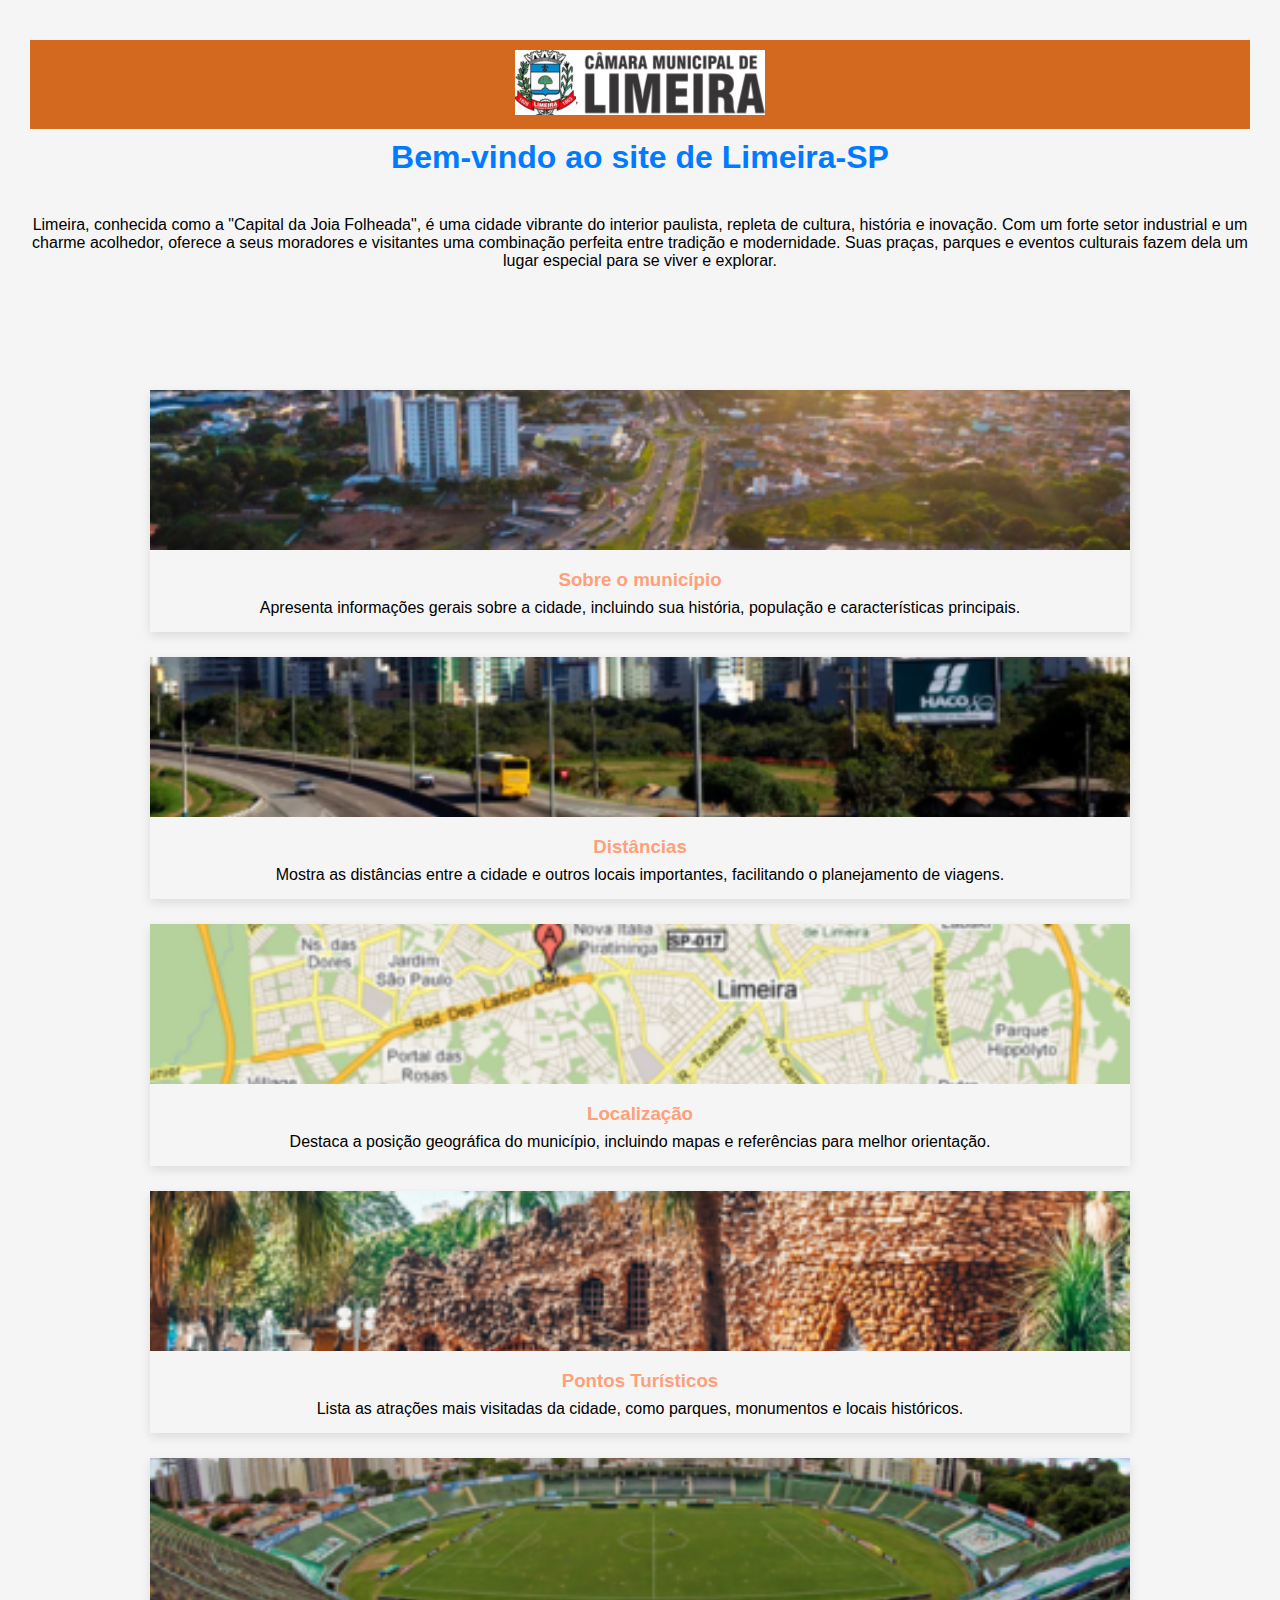
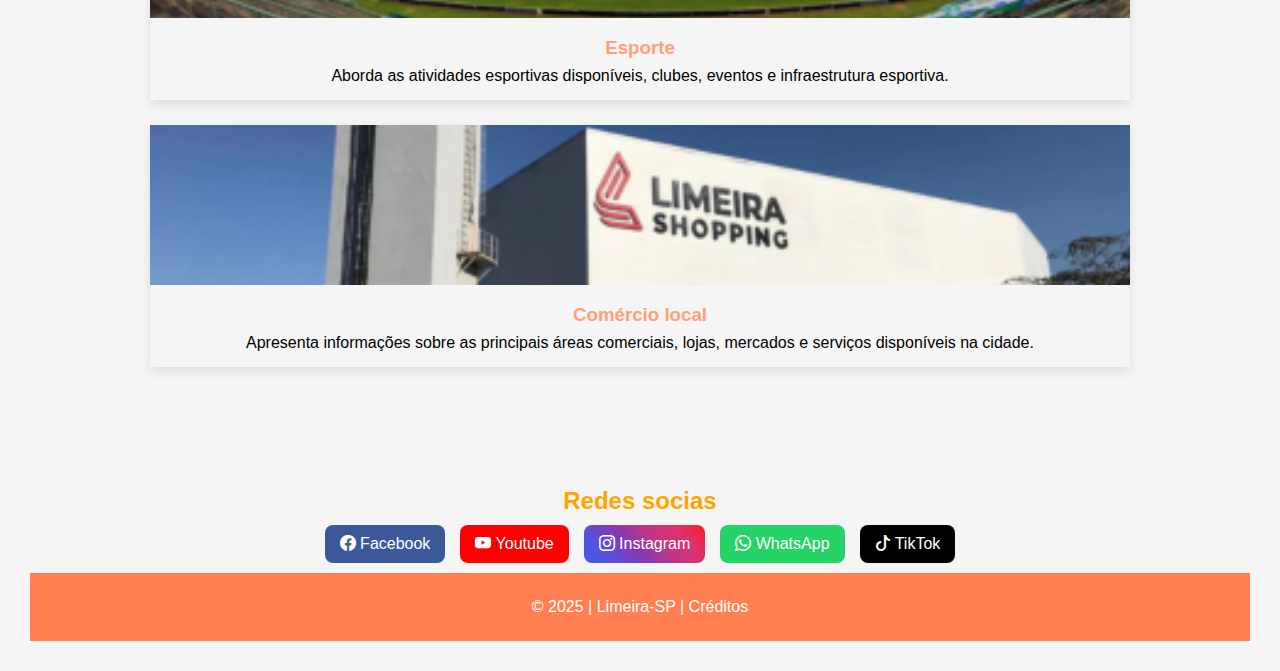
<file: index.html>
<!DOCTYPE html>
<html lang="pt-BR">
<head>
    <meta charset="UTF-8">
    <meta name="viewport" content="width=device-width, initial-scale=1.0">
    <title>Limeira</title>
    <meta name="description" content="Clínica com atendimento em várias especialidades médicas na cidade de Limeira"> 
    <link rel="stylesheet" href="style.css">
</head>
<body>
    <!-- Esta seção é o cabeçalho -->
     <header>
        <img src="Imagens da GridHome/Logo de Limeira.png" alt="Logo de Limeira">
     </header>
    
    <!--parte dos cards-->
     <main>
         <section class="destaque"> 
        <h1>Bem-vindo ao site de Limeira-SP</h1>
        <p>Limeira, conhecida como a "Capital da Joia Folheada", é uma cidade vibrante do interior paulista, repleta de cultura, história e inovação. Com um forte setor industrial e um charme acolhedor, oferece a seus moradores e visitantes uma combinação perfeita entre tradição e modernidade. Suas praças, parques e eventos culturais fazem dela um lugar especial para se viver e explorar.</p>
         </section>

         <section class="grid-home">
             
             <a href="sobre o municipio.html">
                 <div class="card">
                     <img src="Imagens da GridHome/Sobre o município.png" alt="Imagem do card da página Sobre o município">
                     <h3>Sobre o município</h3>
                     <p>Apresenta informações gerais sobre a cidade, incluindo sua história, população e características principais.</p>
                    </div>                      
                </a>

            <a href="distâncias.html">
            <div class="card">
                <img src="Imagens da GridHome/Tabela de distâncias.png" alt="Imagem do card da página Tabela de distâncias">
                <h3>Distâncias</h3>
                <p>Mostra as distâncias entre a cidade e outros locais importantes, facilitando o planejamento de viagens.
            </div>
               </a>

               <a href="localização.html">
            <div class="card">
                <img src="Imagens da GridHome/Localização.png" alt="Imagem do card da página Localização">
                <h3>Localização</h3>
                <p>Destaca a posição geográfica do município, incluindo mapas e referências para melhor orientação.
            </div>
                </a>

                <a href="pontos Turísticos.html">
            <div class="card">
                <img src="Imagens da GridHome/Pontos turísticos.png" alt="Imagem do card da página Pontos turísticos">
                <h3>Pontos Turísticos</h3>
                <p>Lista as atrações mais visitadas da cidade, como parques, monumentos e locais históricos.
            </div>
            </a>

            <a href="esporte.html">
            <div class="card">
                <img src="Imagens da GridHome/Esporte.png" alt="Imagem do card da página Esportes">
                <h3>Esporte</h3>
                <p>Aborda as atividades esportivas disponíveis, clubes, eventos e infraestrutura esportiva.
            </div>
            </a>

            <a href="comércio local.html">
            <div class="card">
                <img src="Imagens da GridHome/Comércio local.png" alt="Imagem do card da página Comércio local">
                <h3>Comércio local</h3>
                <p>Apresenta informações sobre as principais áreas comerciais, lojas, mercados e serviços disponíveis na cidade.</p>
            </div>
            </a> 


        </section>
        
        <h2>Redes socias</h2>
        <section class="redes-sociais">
            <a href="https://www.facebook.com/prefeituralimeira/" target="_blank"><i class="bi bi-facebook"></i> Facebook</a>
            <a href="https://www.youtube.com/@PortaleLimeira" target="_blank"><i class="bi bi-youtube"></i> Youtube</a>
            <a href="https://www.instagram.com/camaradelimeira/" target="_blank"><i class="bi bi-instagram"></i> Instagram</a>
            <a href="https://WhatsApp.com" target="_blank"><i class="bi bi-whatsapp"></i> WhatsApp</a>
            <a href="https://TikTok.com" target="_blank"><i class="bi bi-tiktok"></i> TikTok</a>
         </section>
        </main>

        <footer>
        &copy; 2025 | Limeira-SP | Créditos 
     </footer>
</body>
</html>
</file>
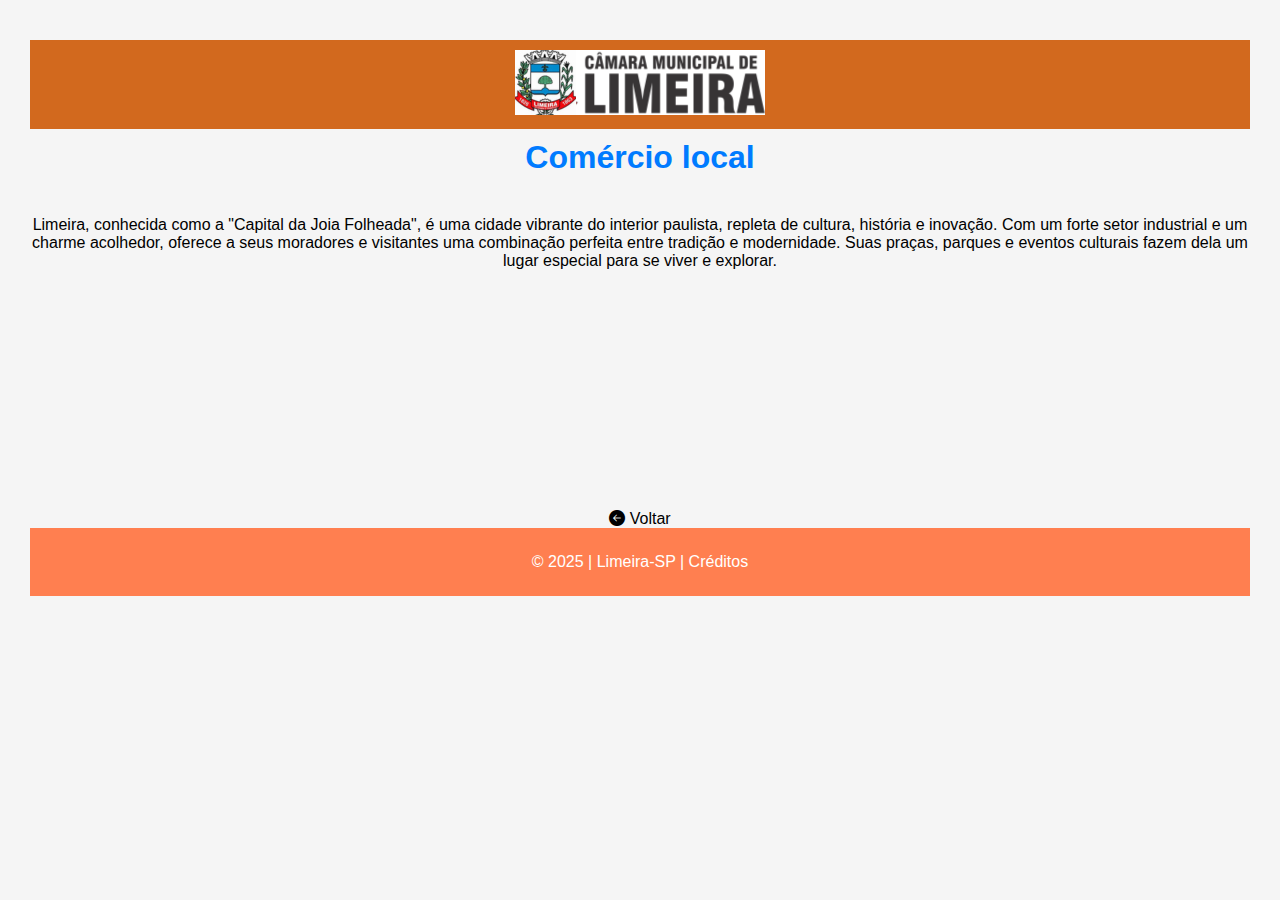
<file: comércio local.html>
<!DOCTYPE html>
<html lang="pt-BR">
<head>
    <meta charset="UTF-8">
    <meta name="viewport" content="width=device-width, initial-scale=1.0">
    <title>Limeira</title>
    <meta name="description" content="Clínica com atendimento em várias especialidades médicas na cidade de Limeira"> 
    <link rel="stylesheet" href="style.css">
</head>
<body>
    <!-- Esta seção é o cabeçalho -->
     <header>
        <img src="Imagens da GridHome/Logo de Limeira.png" alt="Logo de Limeira">
     </header>
    
    <!--parte dos cards-->
     <main>
         <section class="destaque"> 
        <h1>Comércio local</h1>
        <p>Limeira, conhecida como a "Capital da Joia Folheada", é uma cidade vibrante do interior paulista, repleta de cultura, história e inovação. Com um forte setor industrial e um charme acolhedor, oferece a seus moradores e visitantes uma combinação perfeita entre tradição e modernidade. Suas praças, parques e eventos culturais fazem dela um lugar especial para se viver e explorar.</p>
         </section>

         <section class="grid-home">
             


        </section>
        
         <section class="voltar">

            
            <a href="index.html"> <i class="bi bi-arrow-left-circle-fill"></i> Voltar</a>
            
        </main>

        <footer>
        &copy; 2025 | Limeira-SP | Créditos 
     </footer>
</body>
</html>
</file>
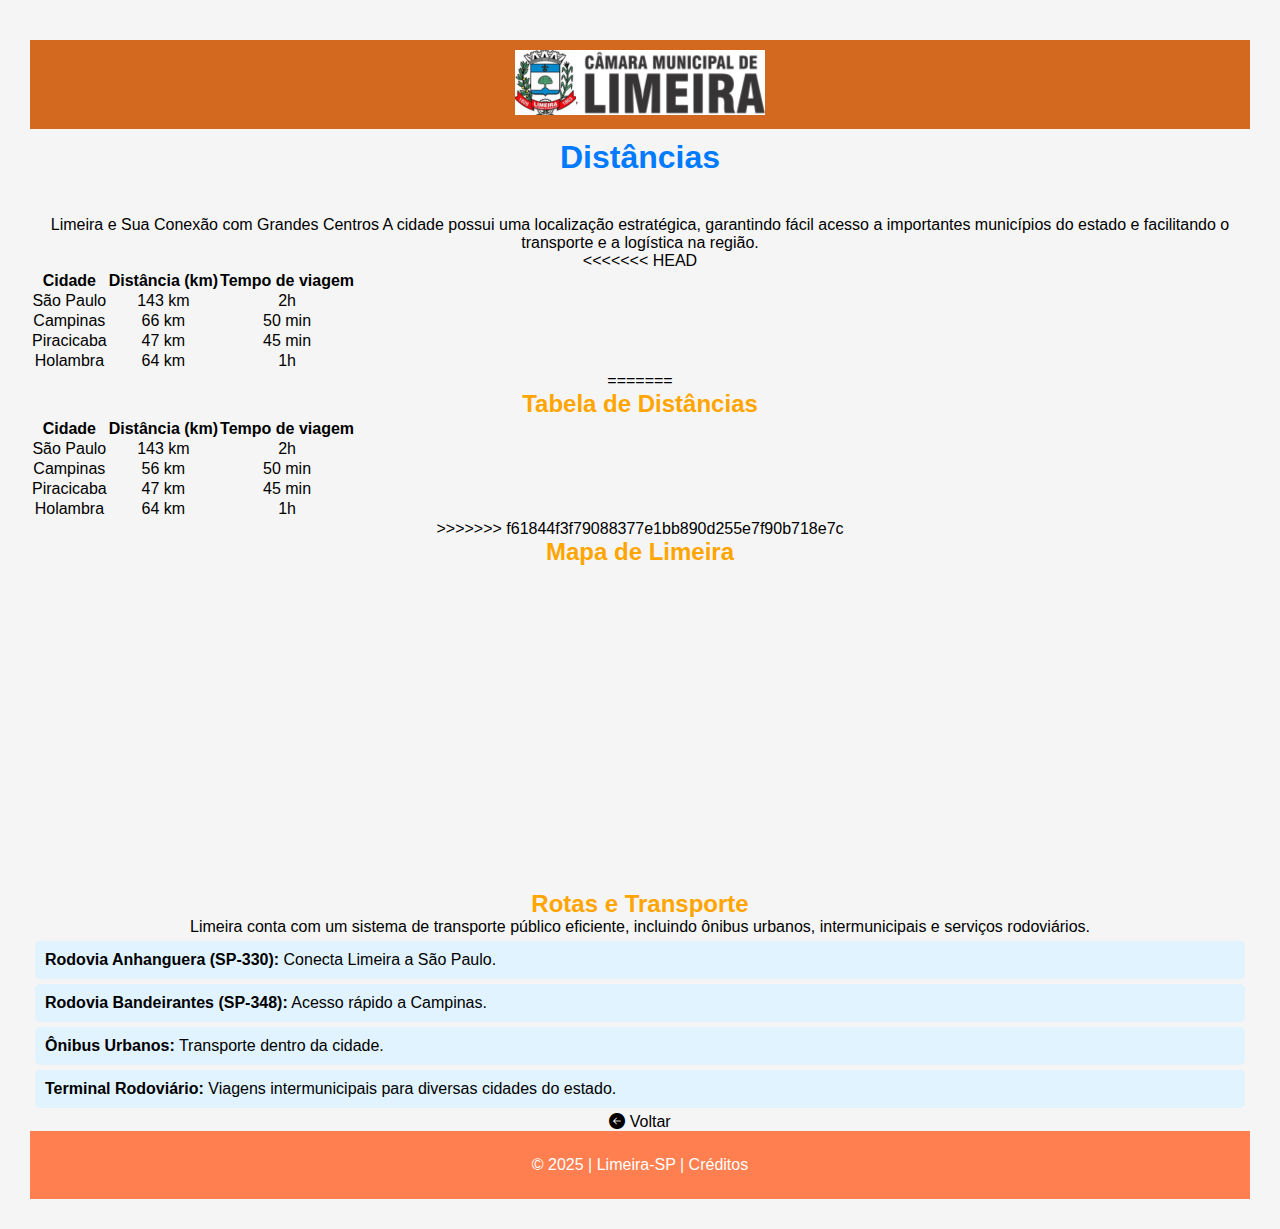
<file: distâncias.html>
<!DOCTYPE html>
<html lang="pt-BR">
<head>
    <meta charset="UTF-8">
    <meta name="viewport" content="width=device-width, initial-scale=1.0">
    <title>Limeira</title>
    <meta name="description" content="Clínica com atendimento em várias especialidades médicas na cidade de Limeira"> 
    <link rel="stylesheet" href="style.css">
</head>
<body>
    <!-- Esta seção é o cabeçalho -->
     <header>
        <img src="Imagens da GridHome/Logo de Limeira.png" alt="Logo de Limeira">
     </header>
    
    <!--parte dos cards-->
     <main>
         <section class="destaque"> 
             <h1>Distâncias</h1>
             <p>Limeira e Sua Conexão com Grandes Centros A cidade possui uma localização estratégica, garantindo fácil acesso a importantes municípios do estado e facilitando o transporte e a logística na região.</p>
         </section>


    <div class="grid-distancias">
        

<<<<<<< HEAD
        <!-- Tabela de Distâncias -->
        <table class="tabela-distancias">
    <thead>
        <tr>
            <th>Cidade</th>
            <th>Distância (km)</th>
            <th>Tempo de viagem</th>
        </tr>
    </thead>
    <tbody>
        <tr>
            <td>São Paulo</td>
            <td>143 km</td>
            <td>2h</td>
        </tr>
        <tr>
            <td>Campinas</td>
            <td>66 km</td>
            <td>50 min</td>
        </tr>
        <tr>
            <td>Piracicaba</td>
            <td>47 km</td>
            <td>45 min</td>
        </tr>
        <tr>
            <td>Holambra</td>
            <td>64 km</td>
            <td>1h</td>
        </tr>
    </tbody>
</table>
        

=======
        <!-- Tabela Interativa de Distâncias -->
        <h2>Tabela de Distâncias</h2>


        <table>
            <tr>
                <th>Cidade</th>
                <th>Distância (km)</th>
                <th>Tempo de viagem</th>
            </tr>
            <tr><td>São Paulo</td><td>143 km</td><td>2h</td></tr>
            <tr><td>Campinas</td><td>56 km</td><td>50 min</td></tr>
            <tr><td>Piracicaba</td><td>47 km</td><td>45 min</td></tr>
            <tr><td>Holambra</td><td>64 km</td><td>1h</td></tr>
        </table>
        
>>>>>>> f61844f3f79088377e1bb890d255e7f90b718e7c
        <!-- Mapa Ilustrado -->
        <h2>Mapa de Limeira</h2>
        <iframe src="https://www.google.com/maps/embed?pb=!1m18!1m12!1m3!1d117165.12843686016!2d-47.4377755388474!3d-22.56519946462348!2m3!1f0!2f0!3f0!3m2!1i1024!2i768!4f13.1!3m3!1m2!1s0x94c80178a9e14b2b%3A0xe6b8c5b7c99770f0!2sLimeira%2C%20SP!5e0!3m2!1spt-BR!2sbr!4v1645803827945!5m2!1spt-BR!2sbr"></iframe>

        <!-- Transporte Público -->
        <h2>Rotas e Transporte</h2>
        <p>Limeira conta com um sistema de transporte público eficiente, incluindo ônibus urbanos, intermunicipais e serviços rodoviários.</p>
        
        <ul>
            <li><strong>Rodovia Anhanguera (SP-330):</strong> Conecta Limeira a São Paulo.</li>
            <li><strong>Rodovia Bandeirantes (SP-348):</strong> Acesso rápido a Campinas.</li>
            <li><strong>Ônibus Urbanos:</strong> Transporte dentro da cidade.</li>
            <li><strong>Terminal Rodoviário:</strong> Viagens intermunicipais para diversas cidades do estado.</li>
        </ul>


         
        
         <section class="voltar">

            
            <a href="index.html"> <i class="bi bi-arrow-left-circle-fill"></i> Voltar</a>
            
            </section>
            
        </main>

        <footer>
        &copy; 2025 | Limeira-SP | Créditos 
     </footer>
</body>
</html>
</file>
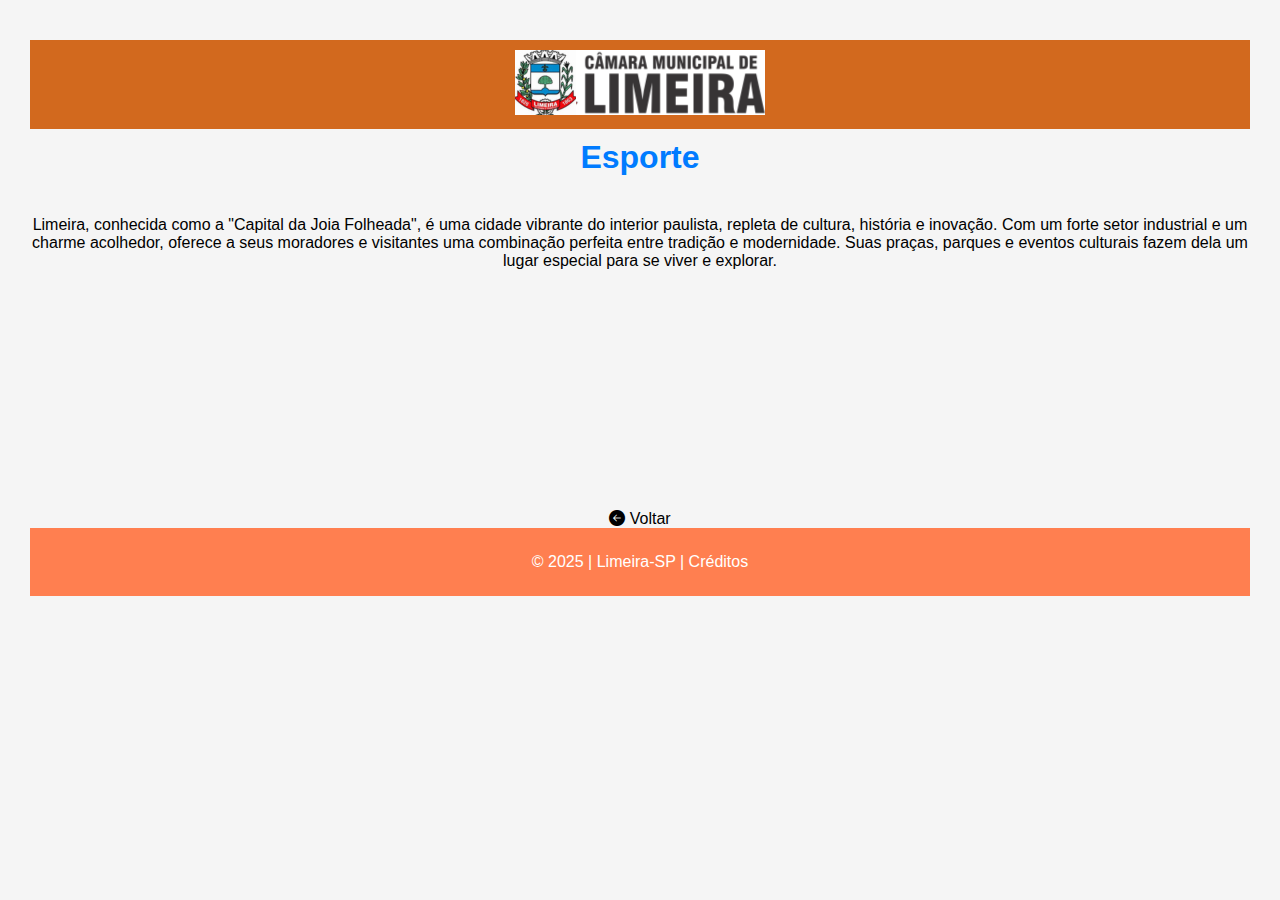
<file: esporte.html>
<!DOCTYPE html>
<html lang="pt-BR">
<head>
    <meta charset="UTF-8">
    <meta name="viewport" content="width=device-width, initial-scale=1.0">
    <title>Limeira</title>
    <meta name="description" content="Clínica com atendimento em várias especialidades médicas na cidade de Limeira"> 
    <link rel="stylesheet" href="style.css">
</head>
<body>
    <!-- Esta seção é o cabeçalho -->
     <header>
        <img src="Imagens da GridHome/Logo de Limeira.png" alt="Logo de Limeira">
     </header>
    
    <!--parte dos cards-->
     <main>
         <section class="destaque"> 
        <h1>Esporte</h1>
        <p>Limeira, conhecida como a "Capital da Joia Folheada", é uma cidade vibrante do interior paulista, repleta de cultura, história e inovação. Com um forte setor industrial e um charme acolhedor, oferece a seus moradores e visitantes uma combinação perfeita entre tradição e modernidade. Suas praças, parques e eventos culturais fazem dela um lugar especial para se viver e explorar.</p>
         </section>

         <section class="grid-home">
            

        </section>
        
          <section class="voltar">

            
            <a href="index.html"> <i class="bi bi-arrow-left-circle-fill"></i> Voltar</a>
            
        </main>

        <footer>
        &copy; 2025 | Limeira-SP | Créditos 
     </footer>
</body>
</html>
</file>
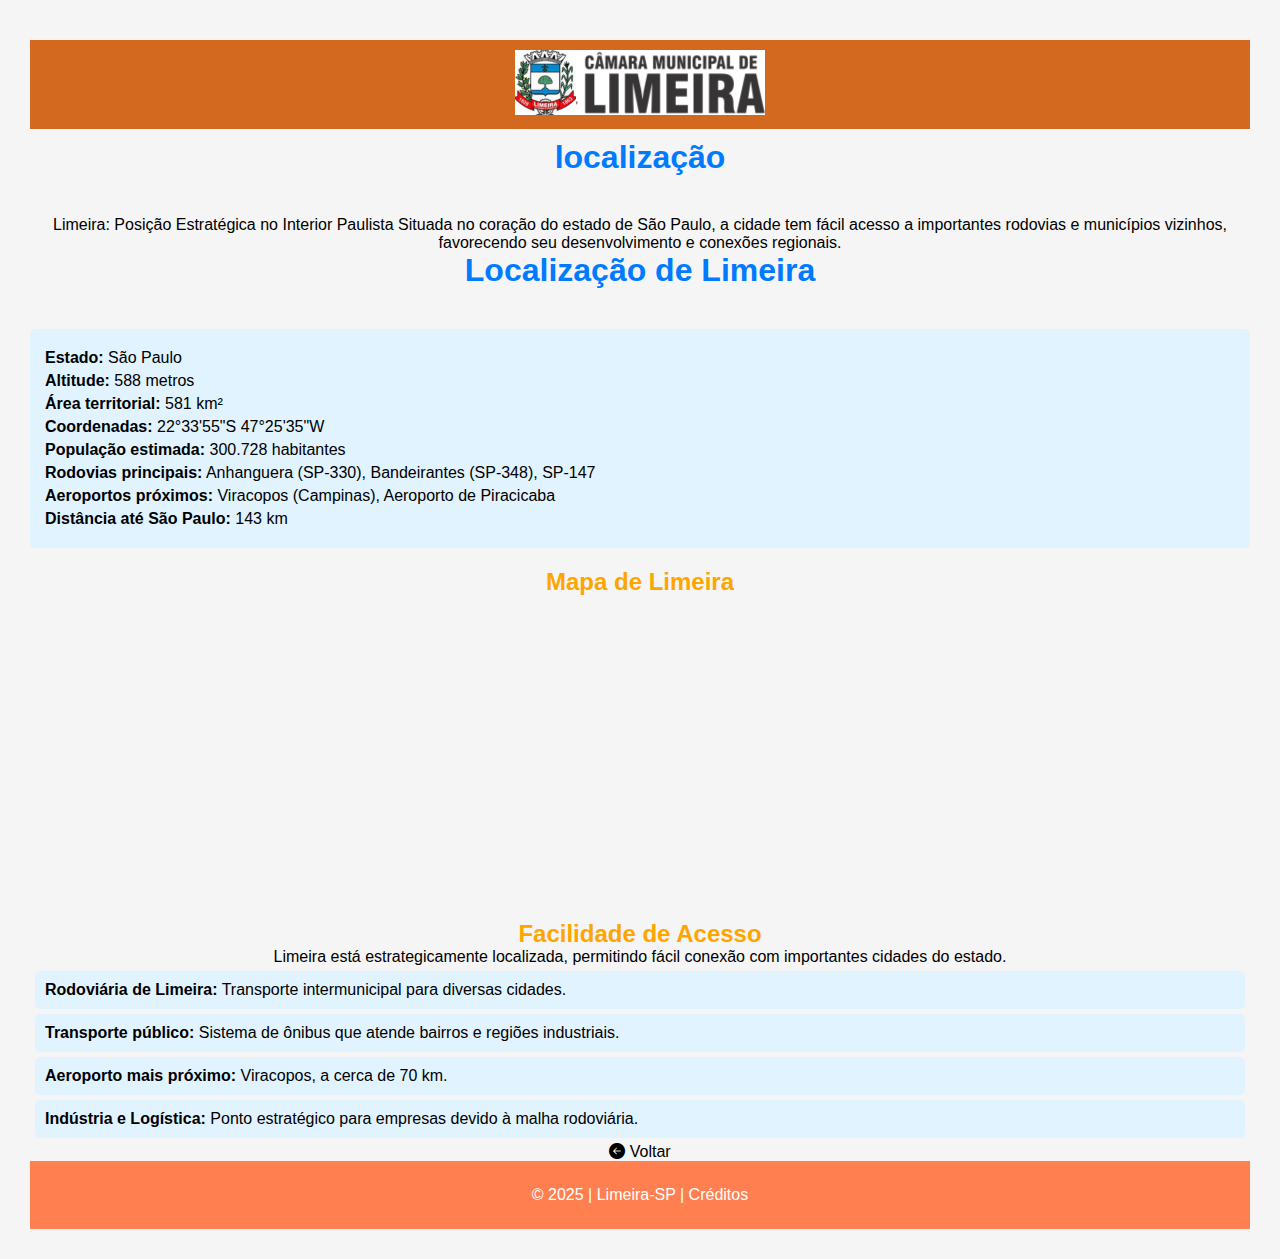
<file: localização.html>
<!DOCTYPE html>
<html lang="pt-BR">
<head>
    <meta charset="UTF-8">
    <meta name="viewport" content="width=device-width, initial-scale=1.0">
    <title>Limeira</title>
    <meta name="description" content="Clínica com atendimento em várias especialidades médicas na cidade de Limeira"> 
    <link rel="stylesheet" href="style.css">
</head>
<body>
    <!-- Esta seção é o cabeçalho -->
     <header>
        <img src="Imagens da GridHome/Logo de Limeira.png" alt="Logo de Limeira">
     </header>
    
    <!--parte dos cards-->
         <main>
         <section class="destaque"> 
        <h1>localização</h1>
        <p>Limeira: Posição Estratégica no Interior Paulista Situada no coração do estado de São Paulo, a cidade tem fácil acesso a importantes rodovias e municípios vizinhos, favorecendo seu desenvolvimento e conexões regionais.</p>
         </section>

         <section class="grid-localizaçao">
             
            <div class="localizaçao">
        <h1>Localização de Limeira</h1>

        <!-- Informações Extras -->
        <section class="info">
            <p><strong>Estado:</strong> São Paulo</p>
            <p><strong>Altitude:</strong> 588 metros</p>
            <p><strong>Área territorial:</strong> 581 km²</p>
            <p><strong>Coordenadas:</strong> 22°33'55"S 47°25'35"W</p>
            <p><strong>População estimada:</strong> 300.728 habitantes</p>
            <p><strong>Rodovias principais:</strong> Anhanguera (SP-330), Bandeirantes (SP-348), SP-147</p>
            <p><strong>Aeroportos próximos:</strong> Viracopos (Campinas), Aeroporto de Piracicaba</p>
            <p><strong>Distância até São Paulo:</strong> 143 km</p>
        </section>
            
            <!-- Mapa Ilustrado -->
            <h2>Mapa de Limeira</h2>
            <iframe src="https://www.google.com/maps/embed?pb=!1m18!1m12!1m3!1d117165.12843686016!2d-47.4377755388474!3d-22.56519946462348!2m3!1f0!2f0!3f0!3m2!1i1024!2i768!4f13.1!3m3!1m2!1s0x94c80178a9e14b2b%3A0xe6b8c5b7c99770f0!2sLimeira%2C%20SP!5e0!3m2!1spt-BR!2sbr!4v1645803827945!5m2!1spt-BR!2sbr"></iframe>
            
            <!-- Acessibilidade e Transporte -->
            <h2>Facilidade de Acesso</h2>
            <p>Limeira está estrategicamente localizada, permitindo fácil conexão com importantes cidades do estado.</p>
            <ul>
                <li><strong>Rodoviária de Limeira:</strong> Transporte intermunicipal para diversas cidades.</li>
                <li><strong>Transporte público:</strong> Sistema de ônibus que atende bairros e regiões industriais.</li>
                <li><strong>Aeroporto mais próximo:</strong> Viracopos, a cerca de 70 km.</li>
                <li><strong>Indústria e Logística:</strong> Ponto estratégico para empresas devido à malha rodoviária.</li>
            </ul>
        </div>
        
        
        <section class="voltar">
            
            
            <a href="index.html"> <i class="bi bi-arrow-left-circle-fill"></i> Voltar</a>
            
        </main>
        
        <footer>
            &copy; 2025 | Limeira-SP | Créditos 
     </footer>
</body>
</html>
</file>
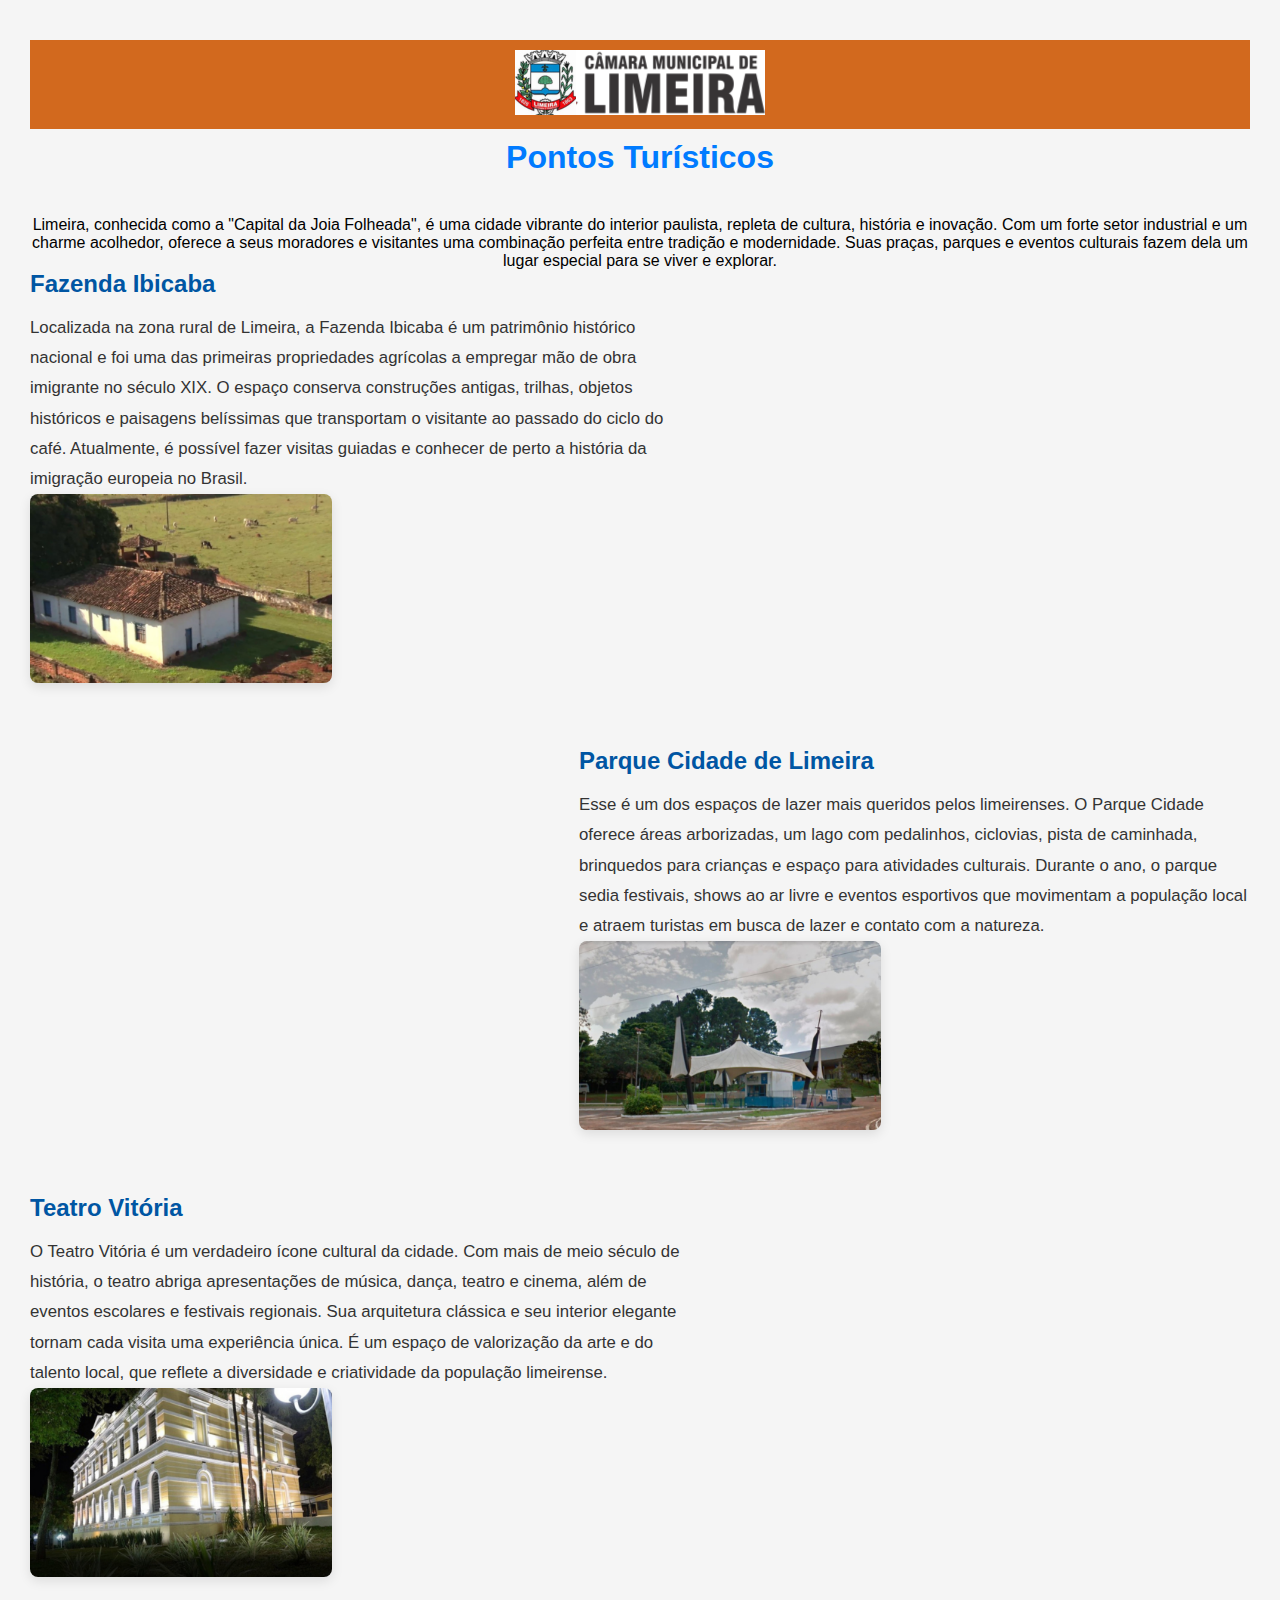
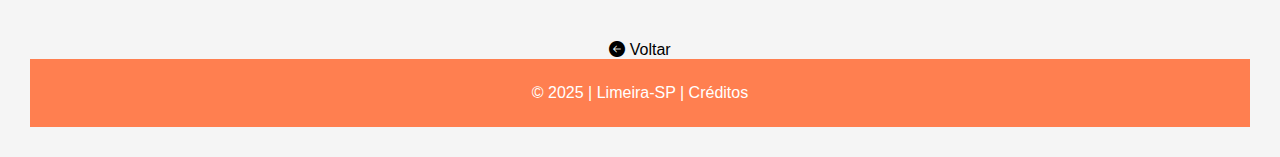
<file: pontos Turísticos.html>
<!DOCTYPE html>
<html lang="pt-BR">
<head>
    <meta charset="UTF-8">
    <meta name="viewport" content="width=device-width, initial-scale=1.0">
    <title>Limeira</title>
    <meta name="description" content="Clínica com atendimento em várias especialidades médicas na cidade de Limeira"> 
    <link rel="stylesheet" href="style.css">
</head>
<body>
    <!-- Esta seção é o cabeçalho -->
     <header>
        <img src="Imagens da GridHome/Logo de Limeira.png" alt="Logo de Limeira">
     </header>
    
    <!--parte dos cards-->
     <main>
         <section class="destaque"> 
        <h1>Pontos Turísticos</h1>
        <p>Limeira, conhecida como a "Capital da Joia Folheada", é uma cidade vibrante do interior paulista, repleta de cultura, história e inovação. Com um forte setor industrial e um charme acolhedor, oferece a seus moradores e visitantes uma combinação perfeita entre tradição e modernidade. Suas praças, parques e eventos culturais fazem dela um lugar especial para se viver e explorar.</p>
         </section>

             <section class="grid-pontos.turisticos">

             <div class="ponto turisticos">

    <!-- Bloco 1 -->
    <div class="section">
        <div class="text">
        <h2>Fazenda Ibicaba</h2>
            <p>Localizada na zona rural de Limeira, a Fazenda Ibicaba é um patrimônio histórico nacional e foi uma das primeiras propriedades agrícolas a empregar mão de obra imigrante no século XIX. O espaço conserva construções antigas, trilhas, objetos históricos e paisagens belíssimas que transportam o visitante ao passado do ciclo do café. Atualmente, é possível fazer visitas guiadas e conhecer de perto a história da imigração europeia no Brasil.</p>
            <img src="Imagens Turistica/Fazenda Ibicicaba.png" alt="Fazenda Ibicaba">
      </div>
    </div>

    <!-- Bloco 2 -->
    <div class="section reverse">
      <div class="text">
        <h2>Parque Cidade de Limeira</h2>
        <p>Esse é um dos espaços de lazer mais queridos pelos limeirenses. O Parque Cidade oferece áreas arborizadas, um lago com pedalinhos, ciclovias, pista de caminhada, brinquedos para crianças e espaço para atividades culturais. Durante o ano, o parque sedia festivais, shows ao ar livre e eventos esportivos que movimentam a população local e atraem turistas em busca de lazer e contato com a natureza.</p>
  
        <img src="Imagens Turistica/Parque Cidade de Limeira.png" alt="Parque Cidade">
      </div>
    </div>

    <!-- Bloco 3 -->
    <div class="section">
        <div class="text">
            <h2>Teatro Vitória</h2>
            <p>O Teatro Vitória é um verdadeiro ícone cultural da cidade. Com mais de meio século de história, o teatro abriga apresentações de música, dança, teatro e cinema, além de eventos escolares e festivais regionais. Sua arquitetura clássica e seu interior elegante tornam cada visita uma experiência única. É um espaço de valorização da arte e do talento local, que reflete a diversidade e criatividade da população limeirense.</p>

            <img src="Imagens Turistica/Teatro Vitória.png" alt="Teatro Vitória">
      </div>    
    </div>


    </div>


        </section>
        
        <section class="voltar">

            
            <a href="index.html"> <i class="bi bi-arrow-left-circle-fill"></i> Voltar</a>

        </main>

        <footer>
        &copy; 2025 | Limeira-SP | Créditos 
     </footer>
</body>
</html>
</file>
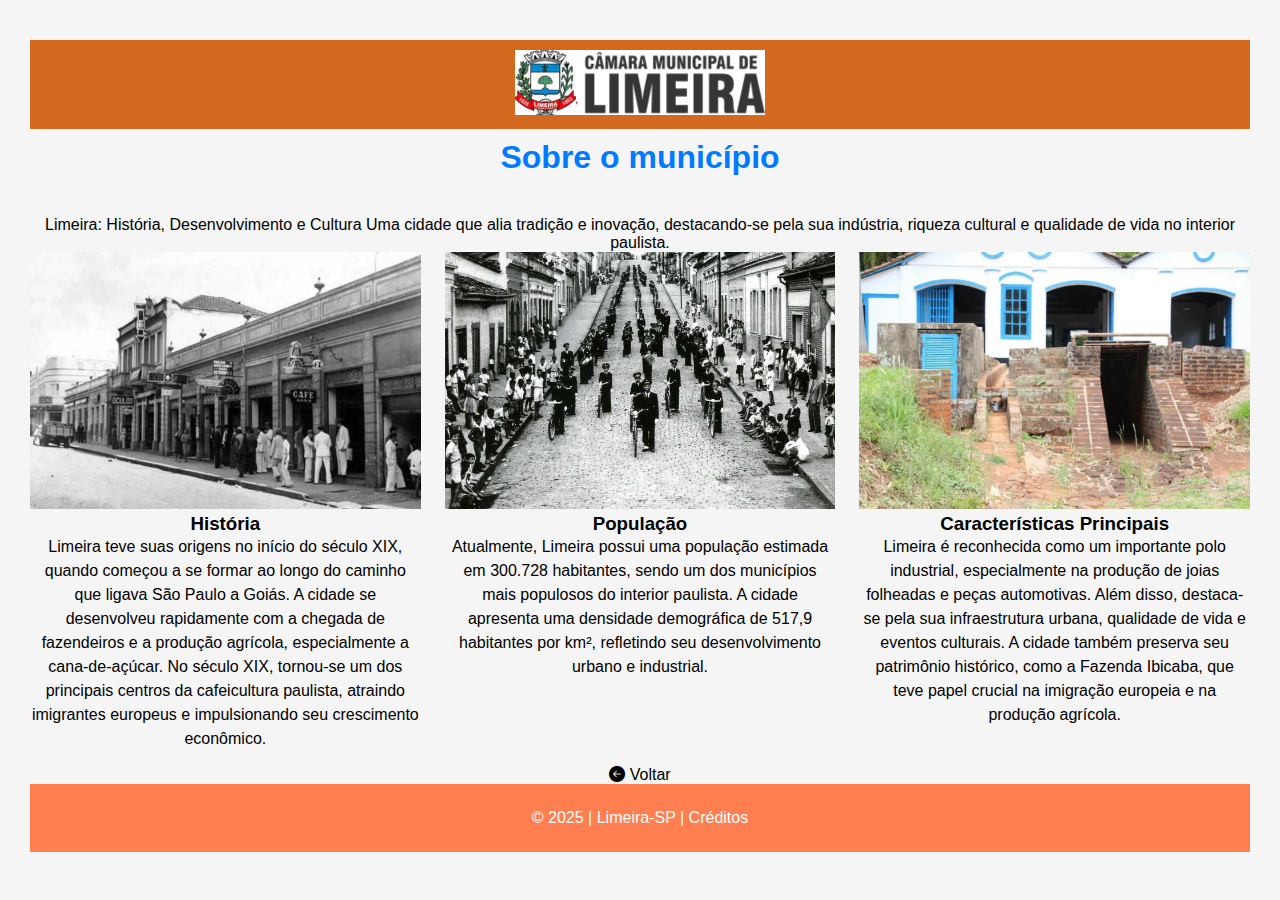
<file: sobre o municipio.html>
<!DOCTYPE html>
<html lang="pt-BR">
<head>
    <meta charset="UTF-8">
    <meta name="viewport" content="width=device-width, initial-scale=1.0">
    <title>Limeira</title>
    <meta name="description" content="Clínica com atendimento em várias especialidades médicas na cidade de Limeira"> 
    <link rel="stylesheet" href="style.css">
</head>
<body>
    <!-- Esta seção é o cabeçalho -->
     <header>
        <img src="Imagens da GridHome/Logo de Limeira.png" alt="Logo de Limeira">
     </header>
    
    <!--parte dos cards-->
     <main>
         <section class="destaque"> 
        <h1>Sobre o município</h1>
        <p>Limeira: História, Desenvolvimento e Cultura Uma cidade que alia tradição e inovação, destacando-se pela sua indústria, riqueza cultural e qualidade de vida no interior paulista.</p>

         </section>

         
         <section class="grid-municipio">
            
            <div>
                <img src="Imagens(Sobre o município)/Imagem 1(Mucípio).png" alt="Antiga R.Dr. Trajano">

                  <h3>História</h3>
                  
                <p>Limeira teve suas origens no início do século XIX, quando começou a se formar ao longo do caminho que ligava São Paulo a Goiás. A cidade se desenvolveu rapidamente com a chegada de fazendeiros e a produção agrícola, especialmente a cana-de-açúcar. No século XIX, tornou-se um dos principais centros da cafeicultura paulista, atraindo imigrantes europeus e impulsionando seu crescimento econômico.</p>

            </div>
            <div>
                <img src="Imagens(Sobre o município)/Imagem 3(Mucípio).png" alt="População de Limeira">
                <h3>População</h3>
                <p>Atualmente, Limeira possui uma população estimada em 300.728 habitantes, sendo um dos municípios mais populosos do interior paulista. A cidade apresenta uma densidade demográfica de 517,9 habitantes por km², refletindo seu desenvolvimento urbano e industrial.</p>
            </div>
            
            <div>
                <img src="Imagens(Sobre o município)/Imagem 2(Mucípio).png" alt="Fazenda Ibicaba">

                <h3>Características Principais</h3>
                <p>Limeira é reconhecida como um importante polo industrial, especialmente na produção de joias folheadas e peças automotivas. Além disso, destaca-se pela sua infraestrutura urbana, qualidade de vida e eventos culturais. A cidade também preserva seu patrimônio histórico, como a Fazenda Ibicaba, que teve papel crucial na imigração europeia e na produção agrícola.</p>
            </div>
        </section>
        
         <section class="voltar">

            
            <a href="index.html"> <i class="bi bi-arrow-left-circle-fill"></i> Voltar</a>
            
        </main>

        <footer>
        &copy; 2025 | Limeira-SP | Créditos 
     </footer>
</body>
</html>
</file>
<file: style.css>
@import url("https://cdn.jsdelivr.net/npm/bootstrap-icons@1.13.1/font/bootstrap-icons.min.css");
@import url('https://fonts.googleapis.com/css2?family=Poppins:ital,wght@0,100;0,200;0,300;0,400;0,500;0,600;0,700;0,800;0,900;1,100;1,200;1,300;1,400;1,500;1,600;1,700;1,800;1,900&display=swap');

*{
    margin: 0;
    padding: 0;
    
}
body{
    font-family: Arial, Helvetica, sans-serif;
        color: black;   
        font-family: 'Poppins';  
        text-align: center;
}



header{
    background-color: chocolate;
    text-align: center;
    margin:10px 0px 10px 0px;
    padding: 10px 0px 10px 0px;
    
}


footer{
     background-color: coral;
     padding: 25px;
     text-align: center;
     color: #fff; 
     
}


a{
    text-decoration: none;
    color: black;
}

a:hover{
    text-align: underline;
}

.grid-home{

    display: flex;
    flex-wrap: wrap;
    gap: 25px;
    margin: 30px;
    padding: 90px;
    *{
        flex-basis: 520px;
        flex-grow: 1;
        flex-shrink: 1;
    }
    a{
        text-decoration: none;
        color: #000
    }
}

.card{
 box-shadow: 0 4px 10px rgba(0,0,0, 0.1);
 padding-bottom: 15px;
 border-bottom: 20px;
 text-align: center;

 img{
     width: 100%;
     object-fit: cover;
     height: 160px;
    }
    h3{
        color: lightsalmon;
        margin: 15px 0px 8px 0px;
    }
    
    p{
        padding: 0px 10px;
        font-size: 0,95rem;
    }
    
    .card:hover {
        transform: translateY(-5px);       
    }
    
    h2{
        display: flex;
        justify-content: center;
        gap: 15px;                              /*IMPROVISO,NAO SEI SE ESTA CERTO,POIS A FORMATAÇÃO FOI UNIVERSAL*/
        margin: 10px;
    }
}

.card:hover{
    transform: translateY(-5px);
}
    .redes-sociais{
        
        display: flex;
        justify-content: center;
        gap: 15px;
        margin: 10px;
        
        a{
            background-color: #ccc;
            padding: 10px 15px;
        text-decoration: none;
        color: #fff;
        border-radius: 8px;
    }

    a:hover{
        transform: translateY(-2px);
    }
    
    a:nth-child(1){
        background-color:  #3b5998;
    }
    a:nth-child(2){
        background-color:  #ff0000;
    }
    a:nth-child(3){
        background: linear-gradient(45deg,  #405de6, #5851db, #833ab4, #c13584, #e1306c, #fd1d1d)
    }
    a:nth-child(4){
        background-color: #25d366;
    }
    a:nth-child(5){
        background-color: #000;
    }

    .voltar{
        text-align: center;
        margin-top:20px;
    }
}

.grid-municipio{

          display: flex;          
          justify-content: space-between;         
          gap: 1.5rem;
          div{
               flex-grow: 1;                     
               flex-shrink: 1;                  
               flex-basis: 300px;                 
          }
          img{
               width: 100%;                      
          }
          h2{
               text-align: start;                 
               margin-bottom: 15px;
               margin-top: 0px;
          }
          p{
               line-height: 150%;                 
               margin-bottom: 15px;               
               
          }
          ul,ol{
               padding-left: 20px;
               list-style: square;
               li{
                    line-height: 170%;
               }
          }


          /*distancias*/




h1, h2 {                                                                    /*titulos*/
    color: orange;
}

.grid-distancia {                                                    /*é a grid-home*/
    max-width: 800px;
    margin: auto;
    background: white;
    padding: 20px;
    border-radius: 8px;
    box-shadow: 0 0 10px rgba(0, 0, 0, 0.1);
}

<<<<<<< HEAD

table {                           /* ou .tabela-distancias para ser mais específico */
    width: 80%;
    text-align: center;                      /* Centraliza o texto dentro da tabela */
    border-collapse: collapse;
    margin: auto;                   /* Centraliza a tabela na página */
}

td {
    padding: 10px;
    border: 1px solid #ddd;
    text-align: center;              /* Centraliza o texto dentro de cada célula td */
}

th {
    background: #007BFF;
    color: white;
    text-align: center; 
}
=======

        table {                                                    /*tabela de Distâncias*/
            width: 80%;
            text-align: center;                                     /*colocar o texto no centro*/
            border-collapse: collapse;
            margin: auto;
        }
        
        th, td {                                                   /*texto da tabela de Distâncias*/                                
            padding: 10px;
            border: 1px solid #ddd;
            text-align: left;
        }
        
        /*texto da tabela de Distâncias,formatações unicas abaixo*/  
        
        th {                                             
            background: #007BFF;
            color: white;
        }

>>>>>>> f61844f3f79088377e1bb890d255e7f90b718e7c

/*formatação das outras listas */

ul {                                       
    list-style: none;
    padding: 0;
}

ul li {
    background: #e0f3ff;
    padding: 10px;
    margin: 15px;
    border-radius: 5px;
} 


iframe {                                       /*formatação do mapa*/
    width: 100%;
    height: 300px;
    margin-top: 20px;
    border: none;
}
           
            }


/*formatação da localização*/	

body {
    font-family: Arial, sans-serif;
    text-align: center;
    margin: 20px;
    background-color: #f5f5f5;
}

h1, h2 {
    color: orange;
}

.lozalizaçao {
    max-width: 800px;
    margin: auto;
    background: white;
    padding: 20px;
    border-radius: 8px;
    box-shadow: 0 0 10px rgba(0, 0, 0, 0.1);
}

.info {
    background: #e0f3ff;
    padding: 15px;
    margin: 20px 0;
    border-radius: 5px;
    text-align: left;
}

.info p {
    margin: 5px 0;
}

ul {
    list-style: none;
    padding: 0;
    text-align: left;
}

ul li {
    background: #e0f3ff;
    padding: 10px;
    margin: 5px;
    border-radius: 5px;
}

iframe {
    width: 100%;
    height: 300px;
    margin-top: 20px;
    border: none;
}

/*Formatação do grid-turismo*/

body {
  margin: 10px;
  padding: 20px;
  font-family: Arial, sans-serif;
  background-color: #f5f5f5;
}

.container {
  max-width: 1000px;
  margin: auto;
  background: #ffffff;
  padding: 40px 30px;
  border-radius: 8px;
  box-shadow: 0 0 12px rgba(0,0,0,0.08);
}

h1 {
  text-align: center;
  color: #007BFF;
  margin-bottom: 40px;
  font-size: 2em;
}

.section {
  display: flex;
  align-items: center;
  justify-content: space-between;
  gap: 40px;
  margin-bottom: 60px;
}

.section.reverse {
  flex-direction: row-reverse;
}

.section img {
  width: 45%;
  height: auto;
  border-radius: 8px;
  object-fit: cover;
  box-shadow: 0 4px 12px rgba(0,0,0,0.1);
  transition: transform 0.3s ease;
}



.text {
  width: 55%;
  text-align: left;
}

.text h2 {
  color: #0056a3;
  font-size: 1.5em;
  margin-bottom: 15px;
}

.text p {
  line-height: 1.8;
  font-size: 1.05em;
  color: #333;
}









/* Responsivo */
@media screen and (max-width: 768px) {
  .section,
  .section.reverse {
    flex-direction: column;
  }

  .section img,
  .text {
    width: 100%;
    text-align: center;
  }

  .text {
    margin-top: 20px;
  }

  .text p {
    text-align: justify;
  }
}
</file>
